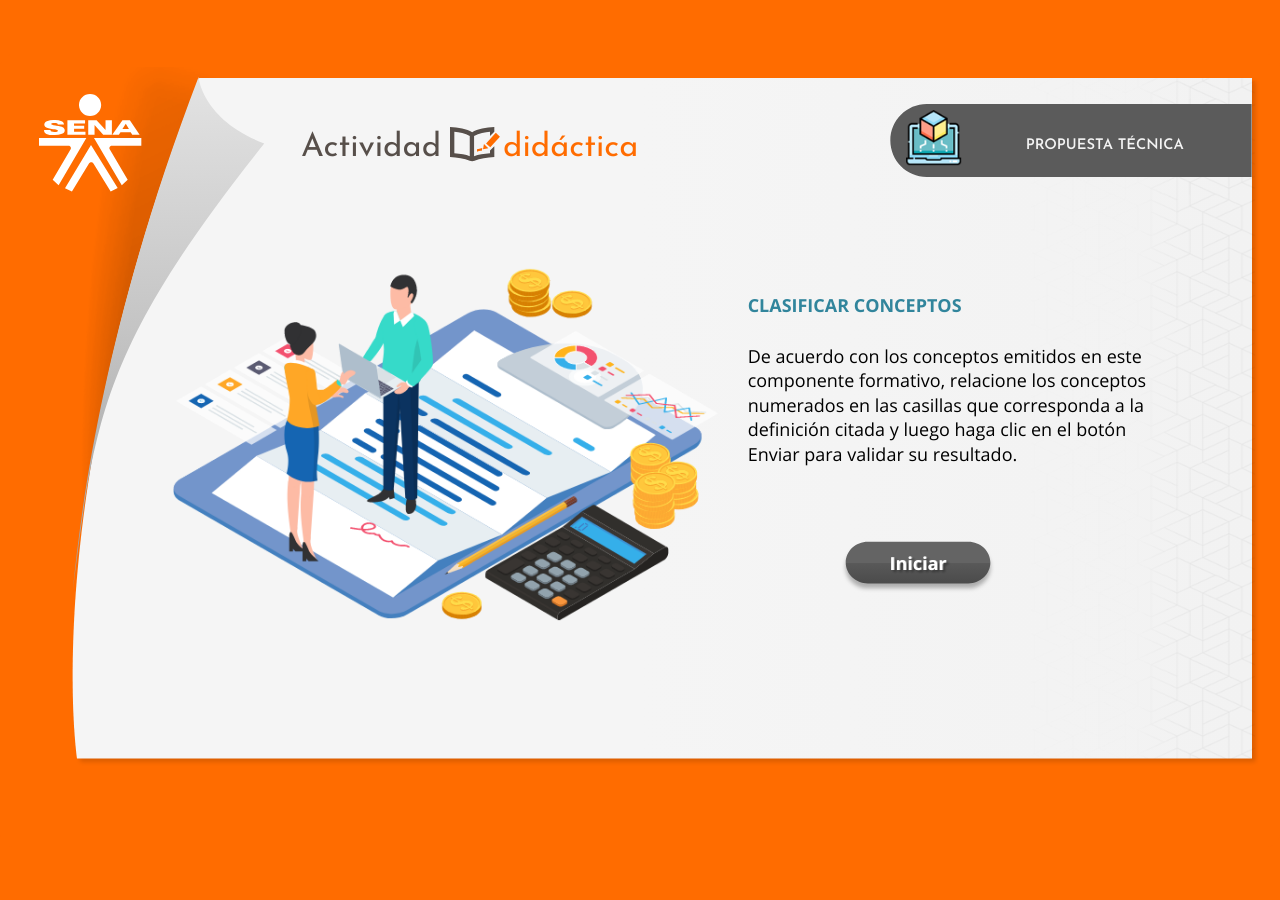
<file: actividades/story.html>
<!DOCTYPE html>
<html lang="es">
<head>
  <meta charset="utf-8">
  <!-- Creado con Storyline 360 - http://www.articulate.com  -->
  <!-- version: 3.52.25247.0 -->
  <title>SENA - Actividad did&#225;ctica</title>
  <meta http-equiv="x-ua-compatible" content="IE=edge" />
  <meta name="viewport" content="width=device-width, initial-scale=1.0, user-scalable=no, shrink-to-fit=no, minimal-ui" />
  <meta name="apple-mobile-web-app-capable" content="yes" />
  <style>
    html, body { height: 100%; padding: 0; margin: 0 }
    #app { height: 100%; width: 100%; }
  </style>
  
  <script>window.THREE = { };</script>
</head>
<body style="background: #FF6C00" class="cs-HTML theme-classic">
  <!-- 360 -->
  <script>!function(e){function n(e,i){return e.test(i)}function i(e){var i=e||navigator.userAgent,o=i.split("[FBAN");if(void 0!==o[1]&&(i=o[0]),this.apple={phone:n(t,i),ipod:n(d,i),tablet:!n(t,i)&&n(s,i),device:n(t,i)||n(d,i)||n(s,i)},this.amazon={phone:n(h,i),tablet:!n(h,i)&&n(a,i),device:n(h,i)||n(a,i)},this.android={phone:n(h,i)||n(b,i),tablet:!n(h,i)&&!n(b,i)&&(n(a,i)||n(r,i)),device:n(h,i)||n(a,i)||n(b,i)||n(r,i)},this.windows={phone:n(l,i),tablet:n(p,i),device:n(l,i)||n(p,i)},this.other={blackberry:n(f,i),blackberry10:n(u,i),opera:n(c,i),firefox:n(A,i),chrome:n(w,i),device:n(f,i)||n(u,i)||n(c,i)||n(A,i)||n(w,i)},this.seven_inch=n(v,i),this.any=this.apple.device||this.android.device||this.windows.device||this.other.device||this.seven_inch,this.phone=this.apple.phone||this.android.phone||this.windows.phone,this.tablet=this.apple.tablet||this.android.tablet||this.windows.tablet,"undefined"==typeof window)return this}function o(){var e=new i;return e.Class=i,e}var t=/iPhone/i,d=/iPod/i,s=/iPad/i,b=/(?=.*\bAndroid\b)(?=.*\bMobile\b)/i,r=/Android/i,h=/(?=.*\bAndroid\b)(?=.*\bSD4930UR\b)/i,a=/(?=.*\bAndroid\b)(?=.*\b(?:KFOT|KFTT|KFJWI|KFJWA|KFSOWI|KFTHWI|KFTHWA|KFAPWI|KFAPWA|KFARWI|KFASWI|KFSAWI|KFSAWA)\b)/i,l=/IEMobile/i,p=/(?=.*\bWindows\b)(?=.*\bARM\b)/i,f=/BlackBerry/i,u=/BB10/i,c=/Opera Mini/i,w=/(CriOS|Chrome)(?=.*\bMobile\b)/i,A=/(?=.*\bFirefox\b)(?=.*\bMobile\b)/i,v=new RegExp("(?:Nexus 7|BNTV250|Kindle Fire|Silk|GT-P1000)","i");"undefined"!=typeof module&&module.exports&&"undefined"==typeof window?module.exports=i:"undefined"!=typeof module&&module.exports&&"undefined"!=typeof window?module.exports=o():"function"==typeof define&&define.amd?define("isMobile",[],e.isMobile=o()):e.isMobile=o()}(this);
    window.isMobile.apple.tablet = window.isMobile.apple.tablet ||
      (navigator.platform === 'MacIntel' && navigator.maxTouchPoints > 1);
    window.isMobile.apple.device = window.isMobile.apple.device || window.isMobile.apple.tablet;
    window.isMobile.tablet = window.isMobile.tablet || window.isMobile.apple.tablet;
    window.isMobile.any = window.isMobile.any || window.isMobile.apple.tablet;
  </script>

  <div id="focus-sink" tabIndex="-1"></div>

  <div id="preso"></div>
  <script>
    window.DS = {};
    window.globals = {
      DATA_PATH_BASE: '',
      HAS_FRAME: true,
      HAS_SLIDE: true,

      lmsPresent: false,
      tinCanPresent: false,
      cmi5Present: false,
      aoSupport: false,
      scale: 'show all',
      captureRc: false,
      browserSize: 'optimal',
      bgColor: '#FF6C00',
      features: 'ModernPlayerRefresh,MultipleQuizTracking',
      themeName: 'classic',
      preloaderColor: '#FFFFFF',
      suppressAnalytics: false,
      productChannel: 'stable',
      publishSource: 'storyline',
      aid: 'aid|5304b41d-7af7-4125-b8d1-83eb222823e2',
      cid: 'fd4fcdb6-d3c5-4390-a3dd-eb095a2bc740',
      playerVersion: '3.52.25247.0',
      maxIosVideoElements: 5,

      
      parseParams: function(qs) {
        if (window.globals.parsedParams != null) {
          return window.globals.parsedParams;
        }
        qs = (qs || window.location.search.substr(1)).split('+').join(' ');
        var params = {},
            tokens,
            re = /[?&]?([^=]+)=([^&]*)/g;

        while (tokens = re.exec(qs)) {
          params[decodeURIComponent(tokens[1]).trim()] =
            decodeURIComponent(tokens[2]).trim();
        }
        window.globals.parsedParams = params;
        return params;
      }

    };

    (function() {

      var classTypes = [ 'desktop', 'mobile', 'phone', 'tablet' ];

      var addDeviceClasses = function(prefix, testObj) {
        var curr, i;
        for (i = 0; i < classTypes.length; i++) {
          curr = classTypes[i];
          if (testObj[curr]) {
            document.body.classList.add(prefix + curr);
          }
        }
      };

      var params = window.globals.parseParams(),
          isDevicePreview = params.devicepreview === '1',
          isPhoneOverride = params.deviceType === 'phone' || (isDevicePreview && params.phone == '1'),
          isTabletOverride = (params.deviceType === 'tablet' || isDevicePreview) && !isPhoneOverride,
          isMobileOverride = isPhoneOverride || isTabletOverride;

      var deviceView = {
        desktop: !window.isMobile.any && !isMobileOverride,
        mobile: window.isMobile.any || isMobileOverride,
        phone: isPhoneOverride || (window.isMobile.phone && !isTabletOverride),
        tablet: isTabletOverride || window.isMobile.tablet
      };

      window.globals.deviceView = deviceView;
      window.isMobile.desktop = !window.isMobile.any;
      window.isMobile.mobile = window.isMobile.any;

      addDeviceClasses('view-', deviceView);

    })();
  </script>
  
  <script src='story_content/user.js' type=text/javascript></script>
  <div class="slide-loader"></div>

  <script type="text/javascript">
    if (window.globals.deviceView.isMobile) { var doc = document, loader = doc.body.querySelector('.slide-loader'); [ 1, 2, 3 ].forEach(function(n) { var d = doc.createElement('div'); d.style.backgroundColor = window.globals.preloaderColor; d.classList.add('mobile-loader-dot'); d.classList.add('dot' + n); loader.appendChild(d); }); }
  </script>

  <div class="mobile-load-title-overlay" style="display: none">
    <div class="mobile-load-title">SENA - Actividad did&#225;ctica</div>
  </div>

  <div class="mobile-chrome-warning"></div>

  <script>
    
    if (window.autoSpider && window.vInterfaceObject) {
      document.querySelector('.mobile-load-title-overlay').style.display = 'none';
    }
  </script>

  

  <link rel="stylesheet" href="html5/data/css/output.min.css" data-noprefix />
</body>
<script src="html5/lib/scripts/bootstrapper.min.js"></script>
</html>
</file>
